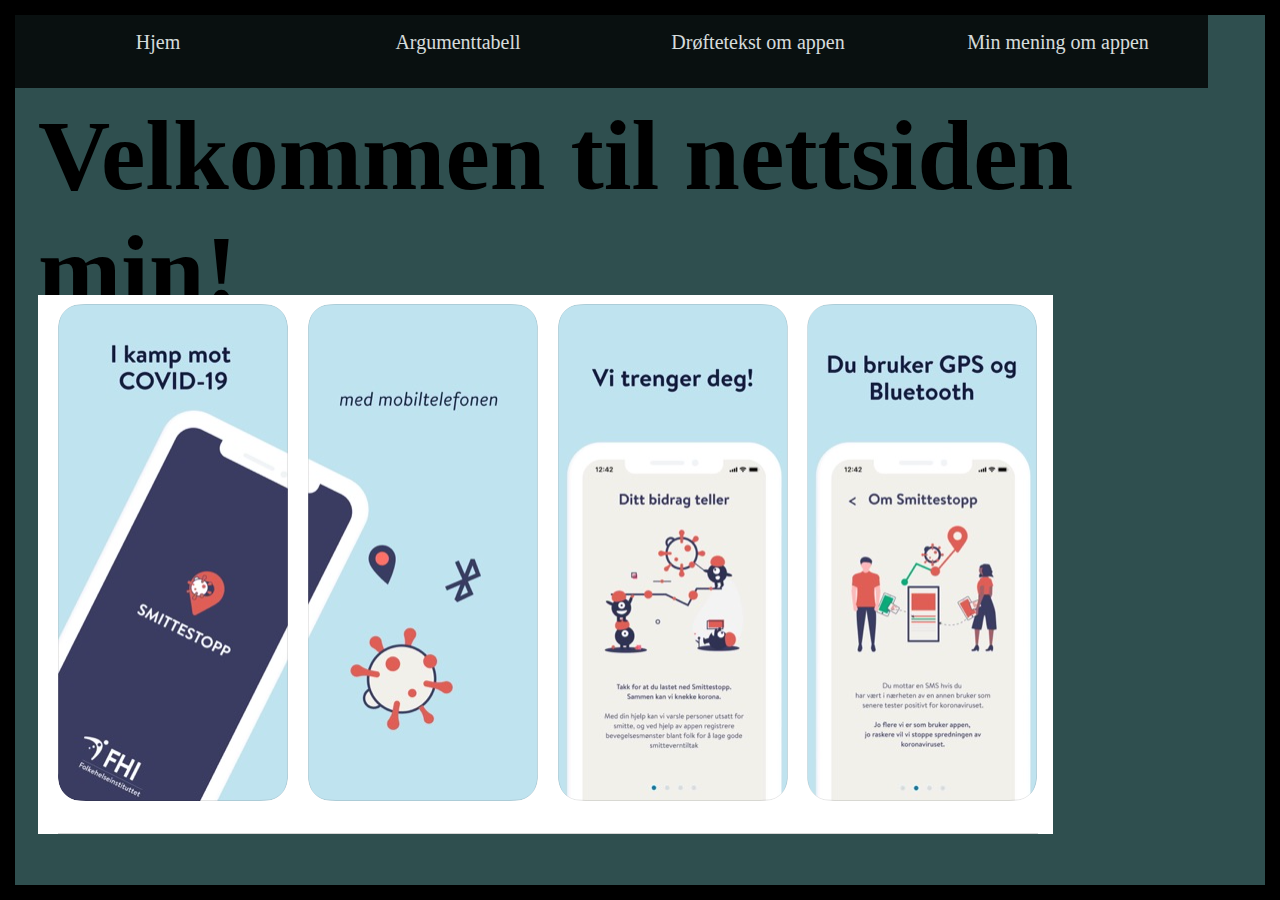
<file: index.html>
<html>

    
    <link href="layout.css" rel="stylesheet">  
    <body>
        
        
     <ul>
<li><a href="index.html">Hjem</a></li>
<li><a href="argumenttabell.html">Argumenttabell</a></li>        
<li><a href="droftetekst.html">Drøftetekst om appen</a></li>    
<li><a href="minmening.html">Min mening om appen</a></li>
     </ul>

    
    <div id="left"></div> 
<div id="right"></div>
<div id="top"></div>
<div id="bottom"></div>
     
        <h1>Velkommen til nettsiden min!</h1>
        
    <img src="hoved.png">

        
</body>
    


</html>
</file>
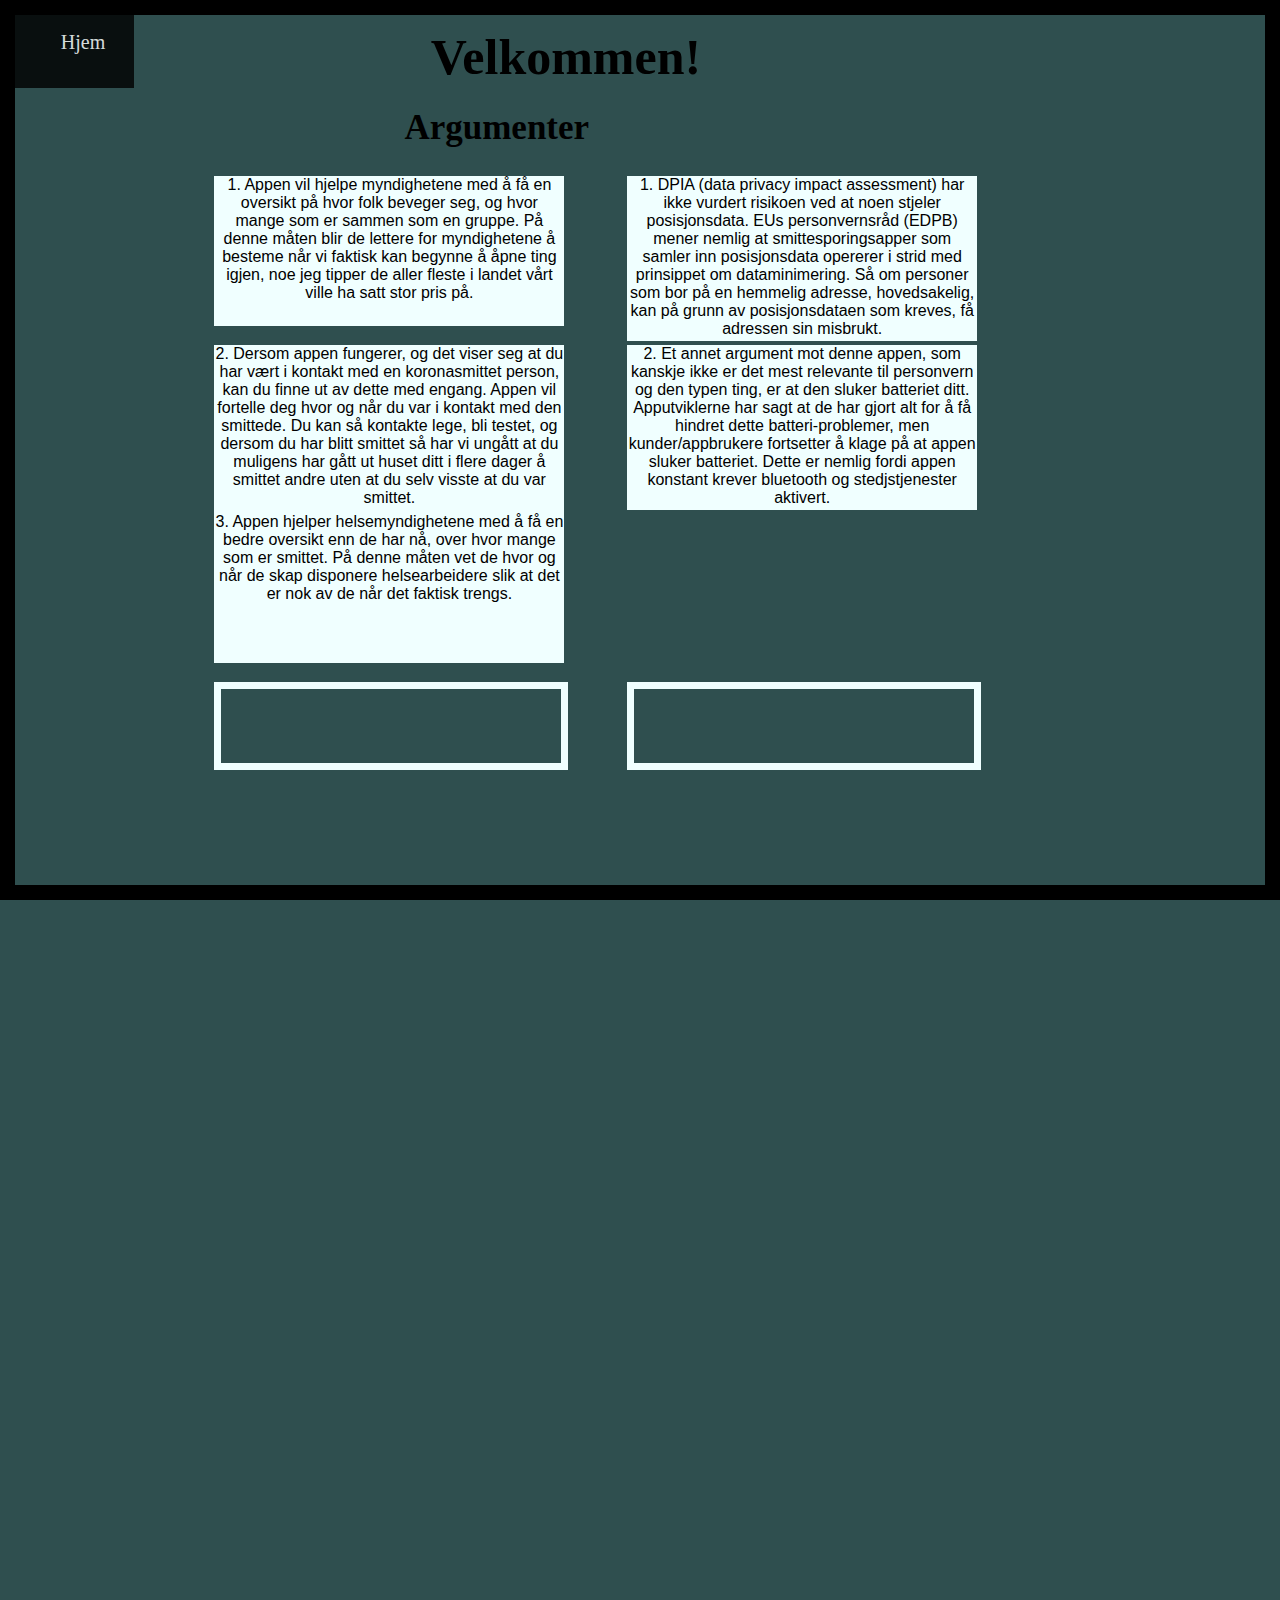
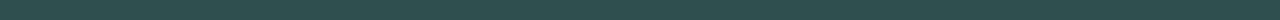
<file: argumenttabell.html>
<html>
    
<link href="argumenttabell.css" rel="stylesheet">

    <ul>
<li><a href="index.html">Hjem</a></li>
    </ul>

 <body>
     
<title>Smittestopp</title>
<h1>Velkommen!</h1>

     
    
<h2>Argumenter</h2>
<div id="left"></div> 
<div id="right"></div>
<div id="top"></div>
<div id="bottom"></div>
     
<div class="mot">Argumenter mot appen</div>
<div class="for">Argumenter for appen</div>

<div class="argfor1">1. Appen vil hjelpe myndighetene med å få en oversikt på hvor folk beveger seg, og hvor mange som er sammen som en gruppe. På denne måten blir de lettere for myndighetene å besteme når vi faktisk kan begynne å åpne ting igjen, noe jeg tipper de aller fleste i landet vårt ville ha satt stor pris på.</div>
<div class="argfor2">2. Dersom appen fungerer, og det viser seg at du har vært i kontakt med en koronasmittet person, kan du finne ut av dette med engang. Appen vil fortelle deg hvor og når du var i kontakt med den smittede. Du kan så kontakte lege, bli testet, og dersom du har blitt smittet så har vi ungått at du muligens har gått ut huset ditt i flere dager å smittet andre uten at du selv visste at du var smittet.</div>
<div class="argfor3">3. Appen hjelper helsemyndighetene med å få en bedre oversikt enn de har nå, over hvor mange som er smittet. På denne måten vet de hvor og når de skap disponere helsearbeidere slik at det er nok av de når det faktisk trengs.</div>
<div class="argfor4"></div>
<div class="argfor5"></div>
    

<div class="argmot1">1. DPIA (data privacy impact assessment) har ikke vurdert risikoen ved at noen stjeler posisjonsdata. EUs personvernsråd (EDPB) mener nemlig at smittesporingsapper som samler inn posisjonsdata opererer i strid med prinsippet om dataminimering. Så om personer som bor på en hemmelig adresse, hovedsakelig, kan på grunn av posisjonsdataen som kreves, få adressen sin misbrukt.</div>
<div class="argmot2">2. Et annet argument mot denne appen, som kanskje ikke er det mest relevante til personvern og den typen ting, er at den sluker batteriet ditt. Apputviklerne har sagt at de har gjort alt for å få hindret dette batteri-problemer, men kunder/appbrukere fortsetter å klage på at appen sluker batteriet. Dette er nemlig fordi appen konstant krever bluetooth og stedjstjenester aktivert.</div>
<div class="argmot3"></div>
<div class="argmot4"></div>
     <div class="argmot5"></div>
     
<div class="viktigmot"></div>
<div class="viktigfor"></div>
      
    

</body>  
    
    
</html>
</file>
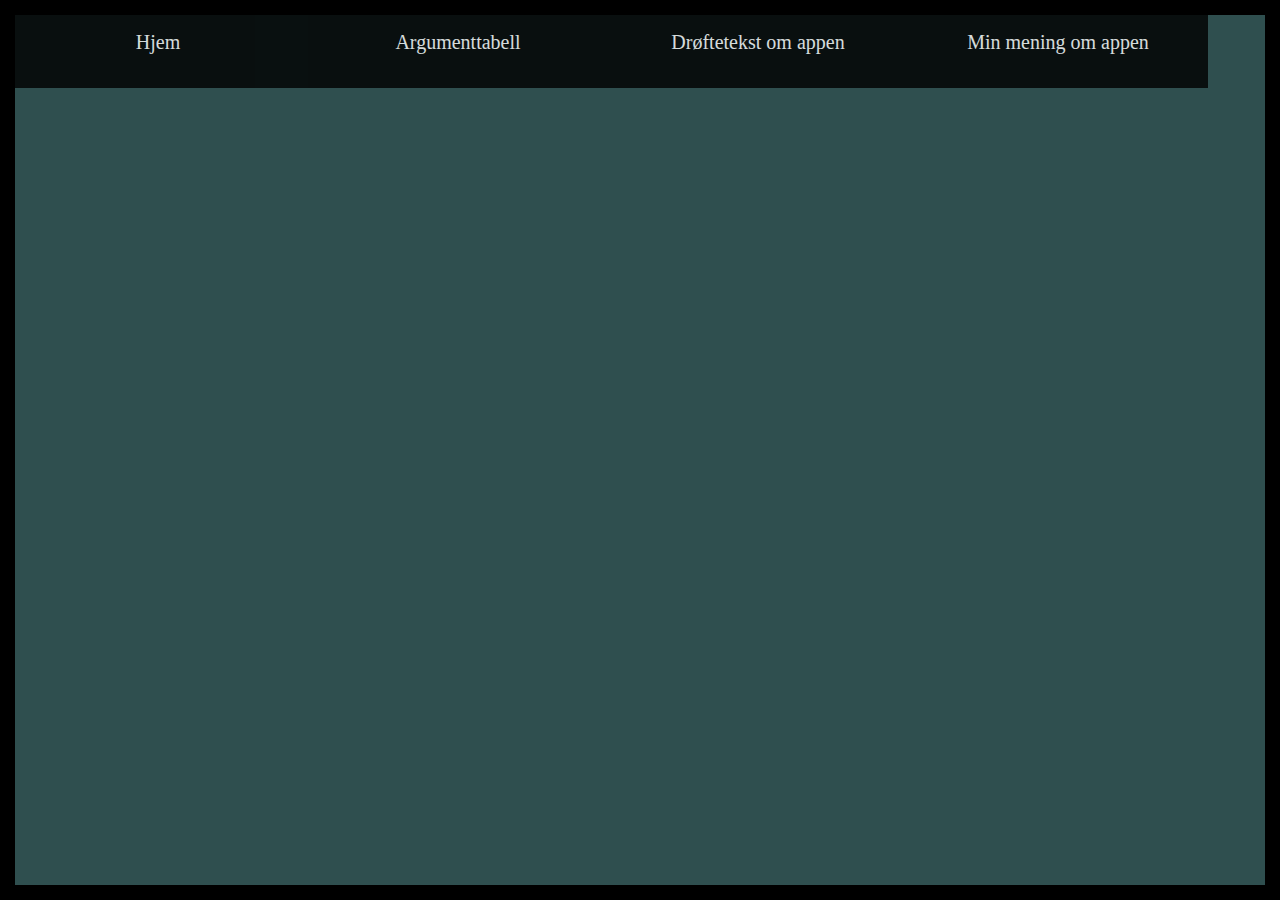
<file: droftetekst.html>
<html>

<link href="droftetekst.css" rel="stylesheet">
    <ul>
<li><a href="index.html">Hjem</a></li>
<li><a href="argumenttabell.html">Argumenttabell</a></li>        
<li><a href="droftetekst.html">Drøftetekst om appen</a></li>    
<li><a href="minmening.html">Min mening om appen</a></li>
    </ul>
    
      <div id="left"></div> 
<div id="right"></div>
<div id="top"></div>
<div id="bottom"></div>
    
</html>
</file>
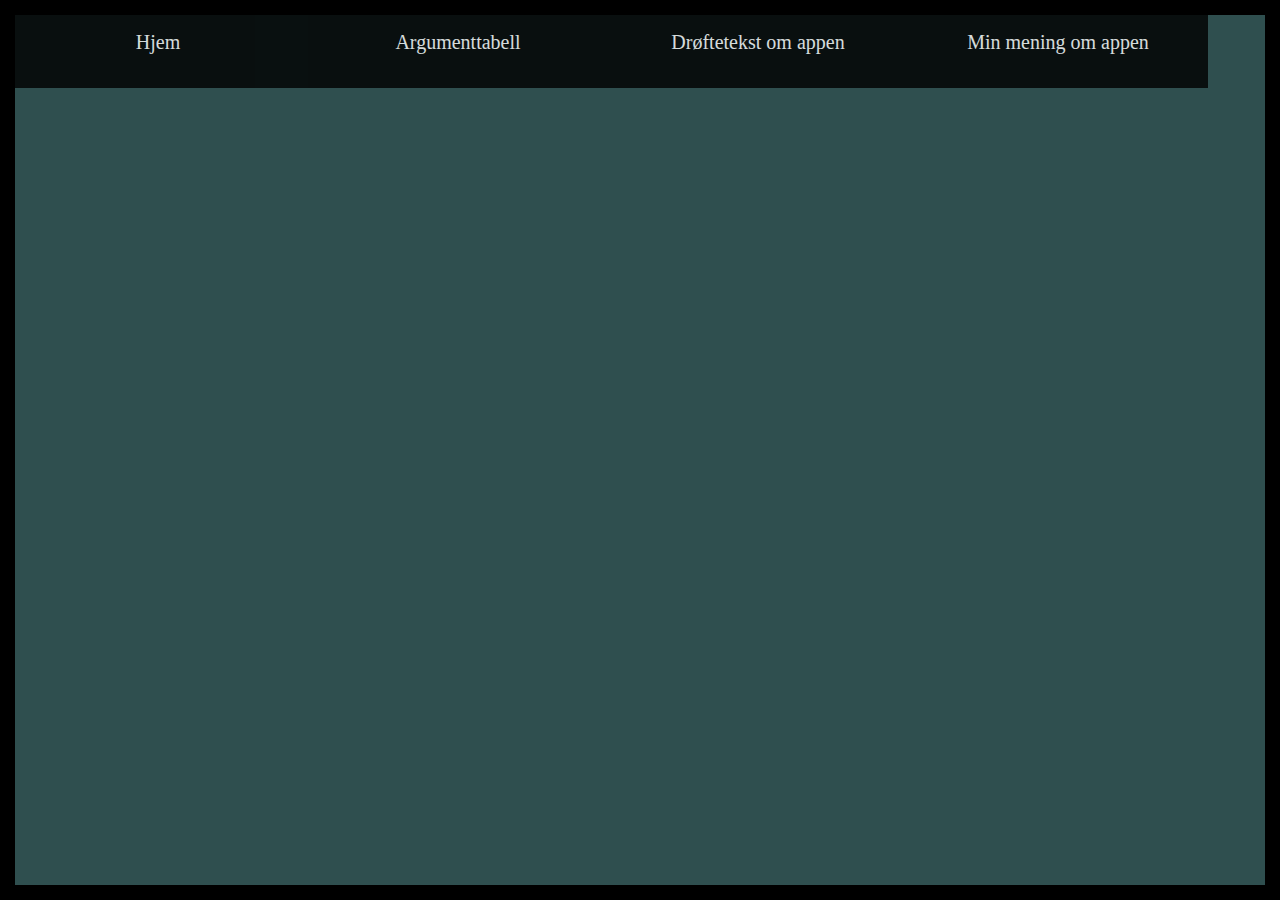
<file: minmening.html>
<html>

<link href="minmening.css" rel="stylesheet">

    <ul>
<li><a href="index.html">Hjem</a></li>
<li><a href="argumenttabell.html">Argumenttabell</a></li>        
<li><a href="droftetekst.html">Drøftetekst om appen</a></li>    
<li><a href="minmening.html">Min mening om appen</a></li>
    </ul>
    
      <div id="left"></div> 
<div id="right"></div>
<div id="top"></div>
<div id="bottom"></div>

</html>
</file>
<file: layout.css>
body {
    background-color:darkslategray;
    background-size: cover;
    font-family: fantasy;
    position: fixed;
    font-size: 50px;
    height: 30px;
}
ul {
    list-style-type: none;
    margin: 0;
    padding: 0;
    overflow: hidden;
    
    position: sticky;
    background-image: 
    
    
}

a:visited {
    color: white;
    text-align: center;
}

li {
    float: left;
    
}
    
li a {
    text-align: center;
    display: block;
    color: white;
    padding: 14px 16px;
    text-decoration: none;
    

}
li a:hover {
    background-color:cadetblue;
    height: 80px;
    
    
}

ul li {
    float: left;
    width: 300px;
    height: 80px; 
    background-color: black;
    opacity: .8; 
    line-height: 40px;
    font-size: 20px;
    
        }


header {
    color: white;
    text-align: center;
    font-family: monospace;
    text-decoration-style: double; 
    
}

#top, #bottom, #left, #right {
	background-color: black;
	position: fixed;
	}
	#left, #right {
		top: 0; bottom: 0;
		width: 15px;
		}
		#left { left: 0; }
		#right { right: 0; }
		
	#top, #bottom {
		left: 0; right: 0;
		height: 15px;
		}
		#top { top: 0; }
		#bottom { bottom: 0; }

h1{
    margin-left: 30px;
    margin-top: 10px;
}

img{
    
    margin-left: 30px;
    margin-top: -100px;
}
</file>
<file: argumenttabell.css>
body {
    display: grid;
   grid-template-rows:10% 10% 10% 10% 10% 10% 10% 10% 10% 10%;
    grid-template-columns:10% 10% 10% 10% 10% 10% 10% 10% 10% 10%;
    margin: px;
    background-color:darkslategray;
    background-repeat: no-repeat;
    grid-gap: 80px;
    text-align: center;
    background-size: cover;
}



.for{
    
    grid-column: 2/2;
    grid-row: 1/1;
    margin-top: 180px;
    background-color: 
    font-family: fantasy;
    font-size: 20px;
    width: 200px;
    
}



.mot {
    grid-column: 4/4;
    grid-row: 1/1;
    margin-top: 180px;
    background-color:
    font-family: fantasy;
    font-size: 20px;
    width: 200px;
}

li a:hover {
    background-color:cadetblue;
    height: 52px;
    
    
}

h1{
    margin-left: 10px;
    margin-top: 20px;
    font-size: 50px;
}

h2{
margin-left: -800px;    
margin-top: 100px;
    font-size: 35px;
    font-family:cursive;
    
}



.argfor1{
    grid-column: 2/2;
    grid-row: 2/2;
    background-color: azure;
    width: 350px;
    height: 150px;
    font-family: sans-serif;
    
}

.argfor2{
    grid-column: 2/2;
    grid-row: 3/3;
    background-color: azure;
    width: 350px;
    height: 180px;
    font-family: sans-serif;
}

.argfor3{
    grid-column: 2/2;
    grid-row: 4/4;
    background-color: azure;
    width: 350px;
    height: 150px;
    font-family: sans-serif;
}

.argmot1{
    grid-column: 4/4;
    grid-row: 2/2;
    background-color: azure;
    width: 350px;
    height: 165px; 
    font-family: sans-serif;
}

.argmot2{
    grid-column: 4/4;
    grid-row: 3/3;
    background-color: azure;
    width: 350px;
    height: 165px; 
    font-family: sans-serif;
    
}


.viktigmot{
    width: 320px;
  padding: 10px;
  border: 7px solid azure;
  margin: 0; 
    grid-column: 4;
    grid-row: 5/5;
 

}

.viktigfor{
    width: 320px;
  padding: 10px;
  border: 7px solid azure;
  margin: 0;
    grid-column: 2;
    grid-row: 5/5;
}
    
#top, #bottom, #left, #right {
	background-color: black;
	position: fixed;
	}
	#left, #right {
		top: 0; bottom: 0;
		width: 15px;
		}
		#left { left: 0; }
		#right { right: 0; }
		
	#top, #bottom {
		left: 0; right: 0;
		height: 15px;
		}
		#top { top: 0; }
		#bottom { bottom: 0; }


li a {
    text-align: center;
    display: block;
    color: white;
    padding: 14px 16px;
    text-decoration: none;
    font-family: fantasy;
    margin-right: 150px;
    

}

li {
    float: left;
    
}

ul {
    list-style-type: none;
    margin: 0;
    padding: 0;
    overflow: hidden;
    position: sticky;
    background-image: 
    
    
}

ul li {
    float: left;
    width: 300px;
    height: 80px; 
    background-color: black;
    opacity: .8; 
    line-height: 40px;
    font-size: 20px;
    
        }
</file>
<file: droftetekst.css>
body{
    background-color: darkslategray;
    
}

li a {
    text-align: center;
    display: block;
    color: white;
    padding: 14px 16px;
    text-decoration: none;
    font-family: fantasy;
    

}

li {
    float: left;
    
}

ul {
    list-style-type: none;
    margin: 0;
    padding: 0;
    overflow: hidden;
    position: sticky;
    background-image: 
    
    
}

li a:hover {
    background-color:cadetblue;
    height: 80px;
    
    
}

ul li {
    float: left;
    width: 300px;
    height: 80px; 
    background-color: black;
    opacity: .8; 
    line-height: 40px;
    font-size: 20px;
    
        }



#top, #bottom, #left, #right {
	background-color: black;
	position: fixed;
	}
	#left, #right {
		top: 0; bottom: 0;
		width: 15px;
		}
		#left { left: 0; }
		#right { right: 0; }
		
	#top, #bottom {
		left: 0; right: 0;
		height: 15px;
		}
		#top { top: 0; }
		#bottom { bottom: 0; }
</file>
<file: minmening.css>
body{
    background-color: darkslategray;
}

li a {
    text-align: center;
    display: block;
    color: white;
    padding: 14px 16px;
    text-decoration: none;
    font-family: fantasy;
    

}

li {
    float: left;
    
}

ul {
    list-style-type: none;
    margin: 0;
    padding: 0;
    overflow: hidden;
    position: sticky;
    background-image: 
    
    
}

ul li {
    float: left;
    width: 300px;
    height: 80px; 
    background-color: black;
    opacity: .8; 
    line-height: 40px;
    font-size: 20px;
    
        }

li a:hover {
    background-color:cadetblue;
    height: 80px;
    
    
}

#top, #bottom, #left, #right {
	background-color: black;
	position: fixed;
	}
	#left, #right {
		top: 0; bottom: 0;
		width: 15px;
		}
		#left { left: 0; }
		#right { right: 0; }
		
	#top, #bottom {
		left: 0; right: 0;
		height: 15px;
		}
		#top { top: 0; }
		#bottom { bottom: 0; }
</file>
